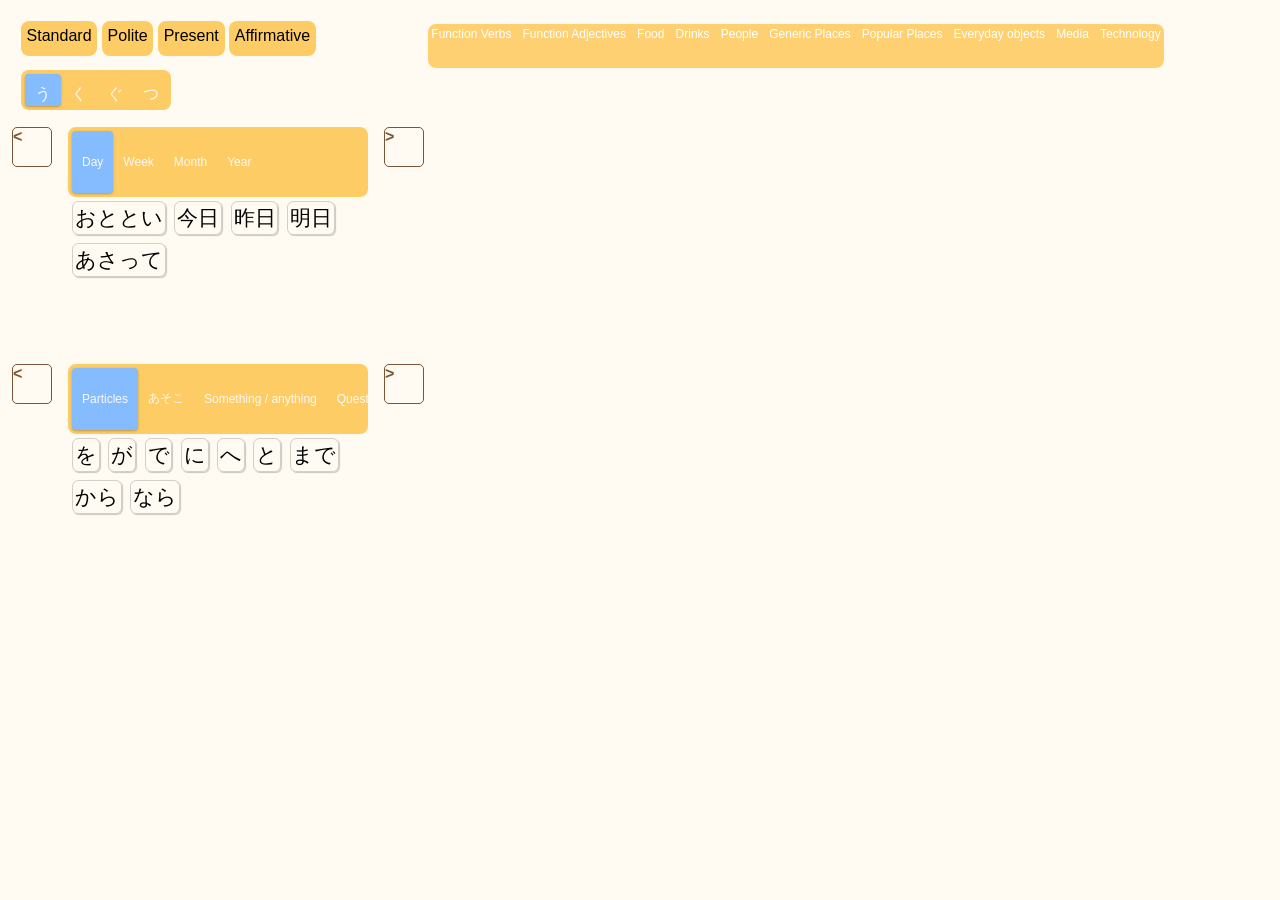
<file: index.html>
<!DOCTYPE html>
<html lang="en">
<head>
    <meta charset="UTF-8">
    <meta name="viewport" content="width=device-width, initial-scale=1.0">
    <title>Japanese Vocab Notes</title>
  <link rel="stylesheet" href="./style.css">
  <script src="./index.js" type="module" defer></script>

</head>
<body>
<div class="other">

    <div class="cycler-component" id="verb-conjugator">
        <div class="conjugator-container">
            <div class="cycler-wrappers">
                <div id="voice-modality" class="cycler">
                    <div class="cycle active" data-value="standard">Standard</div>
                    <div class="cycle" data-value="potential">Potential</div>
                </div>

                <div id="form" class="cycler">
                    <div class="cycle active" data-value="polite">Polite</div>
                    <div class="cycle" data-value="short">Short</div>
                    <div class="cycle" data-value="te-form">Te-Form</div>
                </div>

                <div id="tense" class="cycler">
                    <div class="cycle active" data-value="present">Present</div>
                    <div class="cycle" data-value="past">Past</div>
                </div>

                <div id="polarity" class="cycler">
                    <div class="cycle active" data-value="affirmative">Affirmative</div>
                    <div class="cycle" data-value="negative">Negative</div>
                </div>
            </div>

            <div class="conjugator-inner-wrapper">
                <div id="kana-control">
                    <div class="segmented-control-kana">
                        <button type="button" class="segment active" data-value="u">う</button>
                        <button type="button" class="segment" data-value="ku">く</button>
                        <button type="button" class="segment" data-value="gu">ぐ</button>
                        <button type="button" class="segment" data-value="tsu">つ</button>
                        <button type="button" class="segment" data-value="mu">む</button>
                        <button type="button" class="segment" data-value="nu">ぬ</button>
                        <button type="button" class="segment" data-value="bu">ぶ</button>
                    </div>
                </div>

                <div class="destination">
                    <div class="kana-dest"></div>
                    <div class="ending-dest"></div>
                </div>
            </div>
        </div>

    </div>


    <div id="time-section" class="selector mixed-container">

        <div class="btn-prev"> < </div>

        <div class="options-container">

            <div class="selectee active" id="temporalDeixis">
                <div class="segmented-control-tile">
                    <button type="button" class="segment active" data-value="dayTemporalDeixis">Day</button>
                    <button type="button" class="segment" data-value="weekTemporalDeixis">Week</button>
                    <button type="button" class="segment" data-value="monthTemporalDeixis">Month</button>
                    <button type="button" class="segment" data-value="yearTemporalDeixis">Year</button>
                </div>
                <div class="destination mixed-dest-container"></div>
            </div>

            <div id="time-counters" class="selectee">
                <div class="segmented-control-section">
                    <button type="button" class="segment active" data-value="1">Months</button>
                    <button type="button" class="segment" data-value="2">Weekdays</button>
                    <button type="button" class="segment" data-value="3">Month days</button>
                    <button type="button" class="segment" data-value="4">Hours</button>
                    <button type="button" class="segment" data-value="5">Minutes</button>
                </div>

                <div class="destination-option mixed-dest-container" id="months" data-value="1">
                    <div class="number-selector"
                         data-min="1"
                         data-max="12"
                         data-value="months">
                        <button class="btn-minus">-</button>
                        <label>
                            <input class="number-input" type="number" value="1">
                        </label>
                        <button class="btn-plus">+</button>
                        <div class="destination"></div>

                    </div>
                </div>

                <div class="destination-option active mixed-dest-container" id="daysOfTheWeek" data-value="2">
                    <div class="number-selector"
                         data-min="1"
                         data-max="7"
                         data-value="daysOfTheWeek">
                        <button class="btn-minus">-</button>
                        <label>
                            <input class="number-input" type="number" value="1">
                        </label>
                        <button class="btn-plus">+</button>
                        <div class="destination"></div>
                    </div>
                </div>

                <div class="destination-option mixed-dest-container" id="daysOfTheMonth" data-value="3">
                    <div class="number-selector"
                         data-min="1"
                         data-max="31"
                         data-value="daysOfTheMonth">
                        <button class="btn-minus">-</button>
                        <label>
                            <input class="number-input" type="number" value="1">
                        </label>
                        <button class="btn-plus">+</button>
                        <div class="destination"></div>
                    </div>
                </div>

                <div class="destination-option mixed-dest-container " id="hours" data-value="4"> Coming soon

                </div>

                <div class="destination-option mixed-dest-container " id="minutes" data-value="5"> Coming soon

                </div>

            </div></div>



        <div class="btn-next"> > </div>

    </div>

    <div id="grammar-section" class="selector mixed-container">
        <div class="btn-prev"> < </div>
        <div class="options-container">

            <div class="selectee active" id="generalGrammar">

                <div id="grammar-segmented-control" class="segmented-control-tile">
                    <button type="button" class="segment active" data-value="particles">Particles</button>
                    <button type="button" class="segment" data-value="aSoKoSeries">あそこ</button>
                    <button type="button" class="segment" data-value="somethingAnything">Something / anything</button>
                    <button type="button" class="segment" data-value="questionWords">Questions</button>
                    <button type="button" class="segment" data-value="locationWords">Location words</button>
                </div>
                <div class="destination mixed-dest-container"></div>
            </div>
            <div class="selectee" id="clauseGrammar">
                <div class="segmented-control-tile">
                    <button type="button" class="segment active" data-value="sentenceEndingDesire">Desire/Intention</button>
                    <button type="button" class="segment" data-value="sentenceEndingProbability">Probability</button>
                    <button type="button" class="segment" data-value="sentenceEndingState">Completion</button>
                    <button type="button" class="segment" data-value="sentenceEndingPermission">Permission</button>
                </div>
                <div class="destination mixed-dest-container"></div>
            </div>

        </div>
        <div class="btn-next"> > </div>
    </div>


</div>

<div class="main">
    <div id="quick-access" class="">
        <div class="tab-section">
        <ul class="tabs flex-row quick-access">
            <li class="tab" data-group="verbs" data-value="functionVerbs">Function Verbs</li>
            <li class="tab" data-group="adjectives" data-value="functionAdjectives">Function Adjectives</li>
            <li class="tab" data-group="nouns" data-value="food">Food</li>
            <li class="tab" data-group="nouns" data-value="drinks">Drinks</li>
            <li class="tab" data-group="nouns" data-value="people">People</li>
            <li class="tab" data-group="nouns" data-value="commonPlaces">Generic Places</li>
            <li class="tab" data-group="nouns" data-value="popularPlaces">Popular Places</li>
            <li class="tab" data-group="nouns" data-value="commonObjects">Everyday objects</li>
            <li class="tab" data-group="nouns" data-value="media">Media</li>
            <li class="tab" data-group="nouns" data-value="technology">Technology</li>
        </ul>


            <div class="container">
                <div class="destination" data-group="verbs"></div>
                <div class="destination" data-group="nouns"></div>
                <div class="destination" data-group="adjectives"></div>
        </div>
        </div>
    </div>
</div>


<dialog id="tile-modal">
    <div class="modal-content">
    <div class="modal-title">JPN</div>
            <div class="modal-reading">reading</div>
            <div class="modal-meaning">meaning</div>
        <div class="modal-note">NOTE</div>
        <div class="modal-info">INFO</div>

    </div>

</dialog>




</body>
</html>
</file>
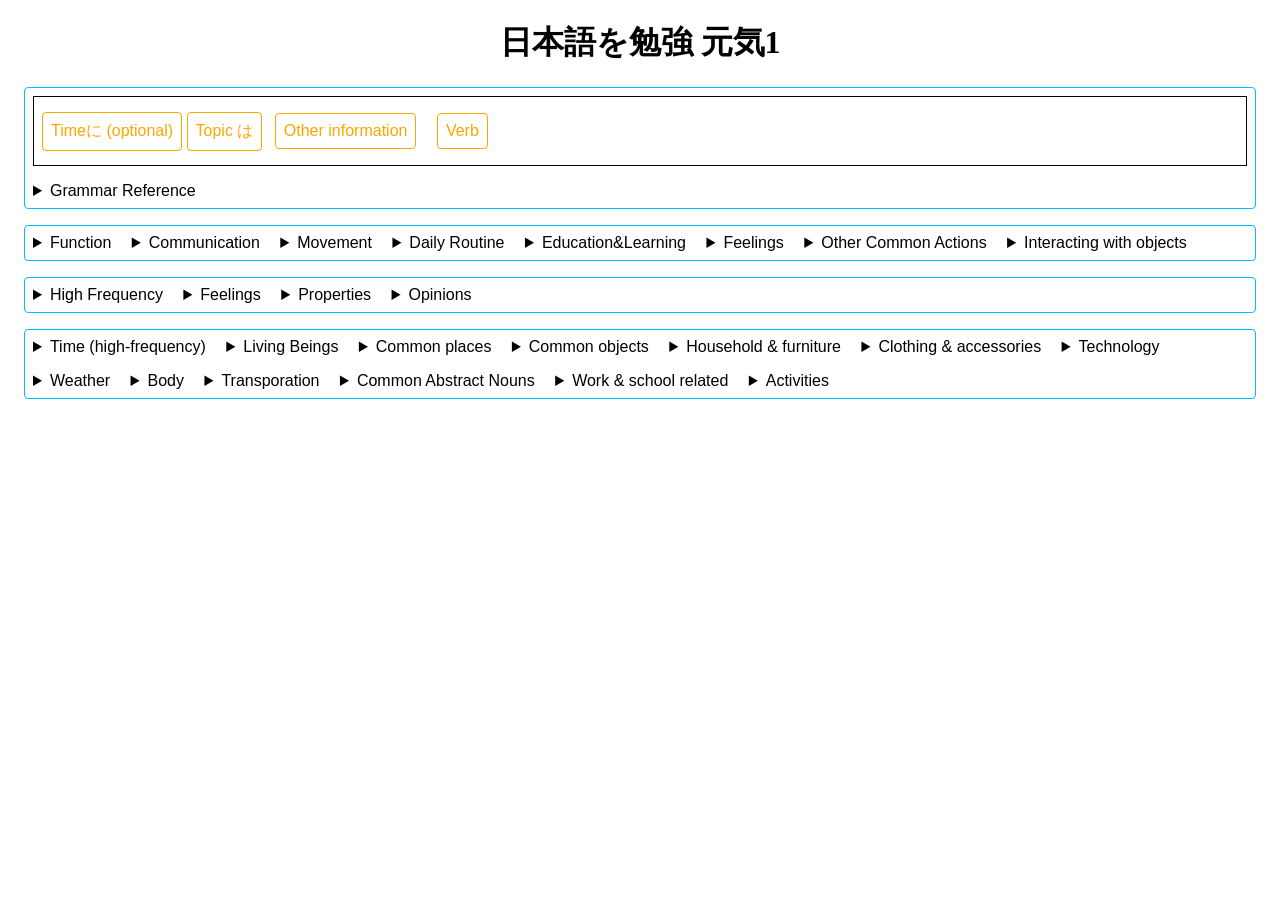
<file: .idea/index.html>
<!DOCTYPE html>
<html>
<head>
    <title>Genki 1 Vocab Notes</title>
    <meta charset="utf-8"> <!-- makes jp show properly -->
    <link rel="stylesheet" href="style.css">

    <link rel="preconnect" href="https://fonts.googleapis.com">
    <link rel="preconnect" href="https://fonts.gstatic.com" crossorigin>
    <link href="https://fonts.googleapis.com/css2?family=Kiwi+Maru&family=M+PLUS+1:wght@100..900&display=swap" rel="stylesheet">
</head>
<body>
<!-- Start your code here
Adding open to details like <details open> will make it open when page refreshes/open
<details><summary class="word"></summary><span class="word-info"> <span class="tooltip"></span></span></details>
-->

<h1 class="title"> 日本語を勉強 元気1</h1>
<div class="box">
<div class="sentence-cheat">
    <span class="word">Timeに (optional)</span>
    <div class="word">Topic は</div>
    <details><summary class="word">Other information</summary><span class="word-info">Can appear in any order</span>
        <details><summary class="">を</summary><span class="word-info">Object<span class="tooltip"></span></span></details>
        <details><summary class="">が</summary><span class="word-info">Subject<span class="tooltip"></span></span></details>
        <details><span class="word-info">Means<span class="tooltip"></span></span><summary class="">(1) で</summary></details>
        <details><summary class="">(2) で</summary><span class="word-info">Direction<span class="tooltip"></span></span></details>
        <details><summary class="">(1) に</summary><span class="word-info">Location of existence<span class="tooltip"></span></span></details>
        <details><summary class="">へ</summary><span class="word-info">Direction<span class="tooltip"></span></span></details>
        <details><summary class="">と</summary><span class="word-info">Co-participant<span class="tooltip"></span></span></details>
        <details><summary class="">まで</summary><span class="word-info">End-point<span class="tooltip"></span></span></details>
        <details><summary class="">から</summary><span class="word-info">Origin<span class="tooltip"></span></span></details>
        <details><summary class="">に</summary><span class="word-info">Time<span class="tooltip"></span></span></details>
        <details><summary class="">Adverb</summary><span class="word-info">n/a<span class="tooltip"></span></span></details>
    </details>

    <details><summary class="word">Verb</summary><span class="word-info">Can appear in any order</span></details>
</div>
    <details>
        <summary>Grammar Reference</summary>
        <div class="dropdown-container">
            <details><summary>Sentence Endings</summary>
                <details><summary>んです</summary> <span class="word-info">Explanation</span></details>
                <details><summary>でしょう（か）</summary> <span class="word-info">Probably / guessing</span></details>
                <details><summary>ましょう（か）</summary> <span class="word-info">Let's... / Let me do...</span></details>
                <details><summary><span class="te-form">て</span>もいいです（か）</summary> <span class="word-info">You may do / May I?</span></details>
                <details><summary><span class="te-form">で</span>ください</summary> <span class="word-info">Please</span></details>
                <details><summary><span class="negation">ない</span>でください</summary> <span class="word-info">Please don't</span></details>
                <details><summary>つもりです</summary> <span class="word-info">Intend to do</span></details>
                <details><summary>つもりでした</summary> <span class="word-info">Intend not to do</span></details>
                <details><summary>ことがある</summary> <span class="word-info">Did / Happened earlier</span></details>
                <details><summary>すぎる</summary> <span class="word-info">Too much / excess</span></details>
                <details><summary>たい</summary> <span class="word-info">Want</span></details>
                <details><summary><span class="negation">だ</span>ばうがいいです</summary> <span class="word-info">It is better to do...</span></details>
                <details><summary><span class="negation">な</span>いはういです</summary> <span class="word-info">It is better not to do...</span></details>
                <details><summary><span class="negation">な</span>けれはいけません</summary> <span class="word-info">You must</span></details>
                <details><summary><span class="negation">な</span>きゃけません</summary> <span class="word-info">You must (polite)</span></details>
                <details><summary><span class="te-form">ている</span></summary> <span class="word-info">(verb) in progress or result (verb) of change </span></details>
                <details><summary><span class="te-form">て</span>だった</summary> <span class="word-info">Have not... yet</span></details>
            </details>
        </div>


　
    <details>
        <summary>Connectors</summary>
        <div class="dropdown-container">
            <details><summary>〜が、</summary> <span class="word-info">But</span></details>
            <details><summary>〜から、</summary> <span class="word-info">Because</span></details>
            <details><summary>〜ので、</summary> <span class="word-info">Because (polite)</span></details>
            <details><summary>たから</summary> <span class="word-info">So; Therefore</span></details>
            <details><summary>でも</summary> <span class="word-info">Or</span></details>
            <details><summary>そして</summary> <span class="word-info">And then</span></details>
            <details><summary>それに</summary> <span class="word-info">Moreover; Also</span></details>
        </div>
    </details>

    <details>
        <summary>Something / Not anything </summary>
        <details><summary>何か</summary> <span class="word-info">なにか　Somethingo</span></details>
        <details><summary>何も</summary> <span class="word-info">Not anything</span></details>
        <details><summary>だれか</summary> <span class="word-info">Someone</span></details>
        <details><summary>だれも</summary> <span class="word-info">Not anyone</span></details>
        <details><summary>どこが</summary> <span class="word-info">Something</span></details>
        <details><summary>どこも</summary> <span class="word-info">Not anywhere</span></details>
        <details><summary>どこかに</summary> <span class="word-info">To somwehere</span></details>
        <details><summary>どこかへ</summary> <span class="word-info">To somewhere</span></details>
        <details><summary>どこへも</summary> <span class="word-info">To nowhere</span></details>
    </details>

    </details>
    </div>

    <div class="box verbs">
            <details>
            <summary class="dropbtn verb">Function</summary>
                <div class="dropdown-container">
                    <details><summary class="word">来る </summary><span class="word-info">くる <span class="tooltip">To come</span></span></details>
                    <details><summary class="word">する</summary><span class="word-info">n/a <span class="tooltip">To do</span></span></details>
                    <details><summary class="word">やる</summary><span class="word-info">n/a <span class="tooltip">To do (rougher)</span></span></details>
                    <details> <summary class="word">使う</summary> <span class="tooltip">つかうTo use</span></details>
                    <details><summary class="word">いる </summary><span class="word-info"> N/A <span class="tooltip">To need</span></span></details>
                    <details><summary class="word">*連れて 来る</summary><span class="word-info">つれてくる <span class="tooltip">To bring a person</span></span></details>
                    <details><summary class="word">*持って 来る</summary><span class="word-info">もってくる <span class="tooltip">To bring a thing</span></span></details>
                    <details><summary class="word">作る </summary><span class="word-info">つくる<span class="tooltip"></span></span></details>
                    <details><summary class="word">見る </summary><span class="word-info">みる <span class="tooltip">To see</span></span></details>
                    <details><summary class="word">持っていく</summary><span class="word-info">もっていく<span class="tooltip">To take (a thing)</span></span></details>
                    <details><summary class="word">もちう</summary><span class="word-info"> <span class="tooltip">To get from somebody</span></span></details>
                    <details><summary class="word">かかる</summary><span class="word-info">n/a <span class="tooltip">To take (amount of time/money0</span></span></details>
                </div>
                </details>
            <details>
                <summary class="verb">Communication</summary>
                <div class="dropdown-content">
                    <details><summary class="word">聞く</summary><span class="word-info">きく<span class="tooltip">To hear; listen; ask</span></span></details>
                    <details><summary class="word">話す</summary><span class="word-info">はなす <span class="tooltip">To speak</span></span></details>
                    <details><summary class="word">言う</summary><span class="word-info">いう <span class="tooltip">To say</span></span></details>
                    <details><summary class="word">わかる</summary><span class="word-info">n/a <span class="tooltip">To understand</span></span></details>
                    <details><summary class="word">知る</summary><span class="word-info">しる <span class="tooltip">To know</span></span></details>
                    <details><summary class="word">しょうかいする</summary><span class="word-info">n/a <span class="tooltip">To introduce</span></span></details>
                    <details><summary class="word">うそをうく</summary><span class="word-info">n/a <span class="tooltip">To tell a lie</span></span></details>
                    <details><summary class="word">電話する</summary><span class="word-info">でんわする <span class="tooltip">To call</span></span></details>
                </div>
            </details>

            <details>
                <summary class="verb">Movement</summary>
                <div class="dropdown-content">
                    <details><summary class="word">行く</summary><span class="word-info">いく<span class="tooltip"></span>To go</span></details>
                    <details><summary class="word">帰る</summary><span class="word-info">かえる<span class="tooltip">To go out</span></span></details>
                    <details><summary class="word">出かける</summary><span class="word-info">でかける<span class="tooltip"></span></span></details>
                    <details><summary class="word">あるく</summary><span class="word-info"> <span class="tooltip"></span>To walk</span></details>
                    <details><summary class="word">はしる</summary><span class="word-info"> <span class="tooltip"></span>To run</span></details>
                    <details><summary class="word">はいる</summary><span class="word-info">はいる<span class="tooltip">To enter</span></span></details>
                    <details><summary class="word">出る</summary><span class="word-info">でる<span class="tooltip">To exit</span></span></details>
                    <details><summary class="word">のる</summary><span class="word-info"> <span class="tooltip"></span>To ride; board</span></details>
                    <details><summary class="word">すわる</summary><span class="word-info"> <span class="tooltip"></span>To sit down</span></details>
                    <details><summary class="word">立つ</summary><span class="word-info">たつ<span class="tooltip">To stand up</span></span></details>
                    <details><summary class="word">起きる</summary><span class="word-info">おきる<span class="tooltip">To get up</span></span></details>
                    <details><summary class="word">おりる</summary><span class="word-info"> <span class="tooltip"></span>To get off</span></details>
                    </div>
            </details>

            <details>
                <summary class="verb">Daily Routine</summary>
                <div class="dropdown-content">
                    <details><summary class="word">住む</summary><span class="word-info">すむ<span class="tooltip">To live</span></span></details>
                    <details><summary class="word">働く</summary><span class="word-info">はたらく<span class="tooltip">To work</span></span></details>

                    <details><summary class="word">そうじする</summary><span class="word-info"> <span class="tooltip"></span>To clean</span></details>
                    <details><summary class="word">シャワーおあびる</summary><span class="word-info"> <span class="tooltip"></span>To take a shower</span></details>
                    <details><summary class="word">おふろいはいる</summary><span class="word-info"> <span class="tooltip"></span>To take a bath</span></details>
                    <details><summary class="word">あらう</summary><span class="word-info"> <span class="tooltip"></span>To wash</span></details>
                    <details><summary class="word">せんたくする</summary><span class="word-info"> <span class="tooltip"></span>To do laundry</span></details>

                    <details><summary class="word">おそくなる</summary><span class="word-info"> <span class="tooltip"></span>To be late</span></details>
                    <details><summary class="word">ねる</summary><span class="word-info"> <span class="tooltip"></span>To sleep</span></details>

                    <details><summary class="word">かぶる</summary><span class="word-info"> <span class="tooltip">To put on (hat/headpiece)</span></span></details>
                    <details><summary class="word">はく</summary><span class="word-info"> <span class="tooltip"></span>To put on (items below waist)</span></details>
                    <details><summary class="word">めがねをかける</summary><span class="word-info"> <span class="tooltip"></span>To put on (glasses)</span></details>
                    <details><summary class="word">きる</summary><span class="word-info"> <span class="tooltip"></span>To put on (clothes above your waist)</span></details>

                    <details><summary class="word">食べる</summary><span class="word-info">たべる <span class="tooltip"></span></span></details>
                    <details><summary class="word">飲む</summary><span class="word-info">のむ <span class="tooltip"></span></span></details>
                    <details><summary class="word">くすりをのむ</summary><span class="word-info"> <span class="tooltip"></span>To take medicine</span></details>
                    <details><summary class="word">おなかがすく</summary><span class="word-info"> <span class="tooltip"></span>To become hungry</span></details>
                    <details><summary class="word">のどがかわく</summary><span class="word-info"> <span class="tooltip">To become thirsty</span></span></details>
                    <details><summary class="word">りょうりする</summary><span class="word-info"> <span class="tooltip">To cook</span></span></details>
                </div>
            </details>

            <details>
                <summary class="verb">Education&Learning</summary>
                <div class="dropdown-content">
                    <details><summary class="word">ならう</summary><span class="word-info">n/a <span class="tooltip">To learn</span></span></details>
                    <details><summary class="word">勉強する</summary><span class="word-info">べんきょうする <span class="tooltip">To study</span></span></details>
                    <details><summary class="word">れんしゅうする</summary><span class="word-info"> <span class="tooltip">To practice</span></span></details>
                    <details><summary class="word">おしえる</summary><span class="word-info"> <span class="tooltip">To teach; instruct</span></span></details>
                    <details><summary class="word">とる</summary><span class="word-info"> <span class="tooltip">To take (a class); to get (a grade)</span></span></details>
                    <details><summary class="word">サボる</summary><span class="word-info"> <span class="tooltip">To cut (classes)</span></span></details>
                </div>
            </details>


            <details>
                <summary class="verb">Feelings</summary>
                <div class="dropdown-content">
                    <details><summary class="word">きんちょうする</summary><span class="word-info"> n/a<span class="tooltip">To get nervous</span></span></details>
                    <details><summary class="word">しんぱいする</summary><span class="word-info">n/a <span class="tooltip">To worry</span></span></details>
                    <details><summary class="word">きょうみがある</summary><span class="word-info">n/a <span class="tooltip">To be interested in</span></span></details>
                </div>
            </details>

            <details>
                <summary class="verb">Other Common Actions</summary>
                <div class="dropdown-content">
                    <details><summary class="word">読む</summary><span class="word-info">よむ<span class="tooltip">To read</span></span></details>
                    <details><summary class="word">買う</summary><span class="word-info">かう<span class="tooltip">To buy</span></span></details>
                    <details><summary class="word">書く</summary><span class="word-info">かく<span class="tooltip">To write</span></span></details>
                    <details><summary class="word">歌う</summary><span class="word-info">うたう<span class="tooltip">To sing</span></span></details>
                    <details><summary class="word">とる</summary><span class="word-info">とる<span class="tooltip">To take (a picture)</span></span></details>
                    <details><summary class="word">合う</summary><span class="word-info">あう<span class="tooltip">To meet; see (a person) </span></span></details>
                    <details><summary class="word">休む</summary><span class="word-info">やすむ<span class="tooltip">To rest; take a break; be absent</span></span></details>
                    <details><summary class="word">まつ</summary><span class="word-info">まつ<span class="tooltip">To wait</span></span></details>
                    <details><summary class="word">てつだう</summary><span class="word-info">n/a<span class="tooltip">To help</span></span></details>
                    <details><summary class="word">やめる</summary><span class="word-info">n/a<span class="tooltip">To quit</span></span></details>
                    <details><summary class="word">いそぐ</summary><span class="word-info">n/a<span class="tooltip">To hurry</span></span></details>
                    <details><summary class="word">わすれる</summary><span class="word-info">n/a<span class="tooltip">To forget; to leave behind</span></span></details>
                    <details><summary class="word">ふとる</summary><span class="word-info"> <span class="tooltip">To gain weight</span></span></details>
                    <details><summary class="word">やせる</summary><span class="word-info"> <span class="tooltip">To lose weight</span></span></details>

</div>
                </details>


<details>
    <summary class="verb">Interacting with objects</summary>
    <div class="dropdown-content">
                    <details><summary class="word">かりる</summary><span class="word-info">n/a<span class="tooltip">To borrow</span></span></details>
                    <details><summary class="word">持つ</summary><span class="word-info">もつ<span class="tooltip">To carry; hold</span></span></details>
                    <details><summary class="word">かえす</summary><span class="word-info">n/a<span class="tooltip">To borrow</span></span></details>
                    <details><summary class="word">あける</summary><span class="word-info">n/a<span class="tooltip">To open (something)</span></span></details>
                    <details><summary class="word">しめる</summary><span class="word-info">n/a<span class="tooltip">To close (something)</span></span></details>
                    <details><summary class="word">つける</summary><span class="word-info">n/a<span class="tooltip">To turn on</span></span></details>
                    <details><summary class="word">けす</summary><span class="word-info">n/a<span class="tooltip">To turn off</span></span></details>
                    <details><summary class="word">すてる</summary><span class="word-info">n/a<span class="tooltip">To throw away</span></span></details>
                </div>
            </details>
        </div>


    <div class="box adjectives">
            <details>
                <summary class="verb">High Frequency</summary>
                <div class="dropdown-content">
                    <details><summary class="word">いい</summary><span class="word-info"> <span class="tooltip">Good</span></span></details>
                    <details><summary class="word">わるい</summary><span class="word-info"> <span class="tooltip">Bad</span></span></details>
                    <details><summary class="word">かんたんな</summary><span class="word-info"> <span class="tooltip">Easy; simple</span></span></details>
                    <details><summary class="word">むずかしい</summary><span class="word-info"> <span class="tooltip">Difficult</span></span></details>
                    <details><summary class="word">はやい</summary><span class="word-info"> <span class="tooltip">Fast</span></span></details>
                    <details><summary class="word">おそい</summary><span class="word-info"> <span class="tooltip">Slow; late</span></span></details>
                    <details><summary class="word">あまい</summary><span class="word-info"> <span class="tooltip">Sweet</span></span></details>
                    <details><summary class="word">すてきな</summary><span class="word-info"> <span class="tooltip">Nice</span></span></details>
                    <details><summary class="word">たのしい</summary><span class="word-info"> <span class="tooltip">Fun</span></span></details>
                    <details><summary class="word">いたい</summary><span class="word-info"> <span class="tooltip"></span>Hurt; painful</span></details>
                </div>
            </details>

            <details>
                <summary class="verb">Feelings</summary>
                <div class="dropdown-content">
                    <details><summary class="word">おもしろい</summary><span class="word-info">n/a<span class="tooltip">Interesting; funny</span></span></details>
                    <details><summary class="word">つまらない</summary><span class="word-info">n/a<span class="tooltip">Boring</span></span></details>
                    <details><summary class="word">ねむい</summary><span class="word-info">n/a<span class="tooltip">Sleepy</span></span></details>
                    <details><summary class="word">こわい</summary><span class="word-info">n/a<span class="tooltip">Frightening</span></span></details>
                    <details><summary class="word">べんりな</summary><span class="word-info">n/a<span class="tooltip">Convenient</span></span></details>
                    <details><summary class="word">好きな</summary><span class="word-info">すきあ<span class="tooltip">To like</span></span></details>
                    <details><summary class="word">きらいな</summary><span class="word-info">n/a<span class="tooltip">To dislike</span></span></details>
                    <details><summary class="word">大好き</summary><span class="word-info">だいすき<span class="tooltip">To love</span></span></details>
                    <details><summary class="word">大きらい</summary><span class="word-info">だいきらい<span class="tooltip">To hate</span></span></details>
                    <details><summary class="word">さびしい</summary><span class="word-info">n/a<span class="tooltip">Lonely</span></span></details>
                    <details><summary class="word">たいへんな</summary><span class="word-info">n/a<span class="tooltip">Tough (situation)</span></span></details>
                </div>
            </details>

            <details>
                <summary class="verb">Properties</summary>
                <div class="dropdown-content">
                    <details><summary class="word">あつい</summary><span class="word-info">n/a<span class="tooltip">Hot (weather; thing)</span></span></details>
                    <details><summary class="word">さむい</summary><span class="word-info">n/a<span class="tooltip">Cold (weather)</span></span></details>
                    <details><summary class="word">すずしい</summary><span class="word-info">n/a<span class="tooltip">Cool (weather)</span></span></details>
                    <details><summary class="word">あたたかしい</summary><span class="word-info">n/a<span class="tooltip">Warm</span></span></details>
                    <details><summary class="word">*つめたい</summary><span class="word-info">n/a<span class="tooltip">Cold (things; personality)</span></span></details>
                    <details><summary class="word">あたらし</summary><span class="word-info">n/a<span class="tooltip">New</span></span></details>
                    <details><summary class="word">ふるい</summary><span class="word-info">n/a<span class="tooltip">Old (thing)</span></span></details>
                    <details><summary class="word">おおきい</summary><span class="word-info">n/a<span class="tooltip">Large</span></span></details>
                    <details><summary class="word">ちいさい</summary><span class="word-info">n/a<span class="tooltip">Small</span></span></details>
                    <details><summary class="word">せまい</summary><span class="word-info">n/a<span class="tooltip">Narrow; not spacious</span></span></details>
                    <details><summary class="word">ひろい</summary><span class="word-info">n/a<span class="tooltip">Wide; spacious</span></span></details>
                    <details><summary class="word">やすい</summary><span class="word-info">n/a<span class="tooltip">Inexpensive; cheap (thing)</span></span></details>
                    <details><summary class="word">高い</summary><span class="word-info">たかい<span class="tooltip">Expensive; high</span></span></details>
                    <details><summary class="word">いそがしい</summary><span class="word-info">n/a<span class="tooltip">Busy (people/day)</span></span></details>
                    <details><summary class="word">ひま</summary><span class="word-info">n/a<span class="tooltip">Not busy; free (time)</span></span></details>
                </div>
            </details>
        <details>
                        <summary class="verb">Opinions</summary>
                        <div class="dropdown-content">
                            <details><summary class="word">はやい</summary><span class="word-info">n/a<span class="tooltip">Early</span></span></details>
                            <details><summary class="word">しずがな</summary><span class="word-info">n/a<span class="tooltip">Quiet</span></span></details>
                            <details><summary class="word">にぎやかあ></summary><span class="word-info">n/a<span class="tooltip">Lively</span></span></details>
                            <details><summary class="word">元気</summary><span class="word-info">げんき<span class="tooltip">Healthy; energeticl fine (mood/health)</span></span></details>
                            <details><summary class="word">きれいな</summary><span class="word-info">n/a<span class="tooltip">Beatiful; clean</span></span></details>
                            <details><summary class="word">かわいい</summary><span class="word-info">n/a<span class="tooltip">Cute</span></span></details>
                            <details><summary class="word">しんせつな</summary><span class="word-info">n/a<span class="tooltip">Kind</span></span></details>
                            <details><summary class="word">いじわるな</summary><span class="word-info">n/a<span class="tooltip">Mean-spirited</span></span></details>
                            <details><summary class="word">わかい</summary><span class="word-info">n/a<span class="tooltip">Young</span></span></details>
                            <details><summary class="word">あたまがいい</summary><span class="word-info">n/a<span class="tooltip"> Bright; smart; clever</span></span></details>
                </div>
            </details>
    </div>

<div class="box nouns">
    <details>
        <summary>Time (high-frequency)</summary>

    </details>

    <details>
        <summary>Living Beings</summary>
        <details><summary class="word">男の人</summary><span class="word-info">おとこのひと<span class="tooltip">Man</span></span></details>
        <details><summary class="word">女の人</summary><span class="word-info">おんなのひと<span class="tooltip">Woman</span></span></details>
        <details><summary class="word">いぬ</summary><span class="word-info">n/a<span class="tooltip">Dog</span></span></details>
        <details><summary class="word">ねこ</summary><span class="word-info">n/a<span class="tooltip">Cat</span></span></details>
        <details><summary class="word">人</summary><span class="word-info">ひと<span class="tooltip">Person</span></span></details>
        <details><summary class="word">子供</summary><span class="word-info">子供<span class="tooltip">Child</span></span></details>
        <details><summary class="word"></summary><span class="word-info"> <span class="tooltip"></span></span></details>
    </details>

    <details>
        <summary>Common places</summary>
        <details><summary class="word">ぎんこう</summary><span class="word-info">n/a<span class="tooltip">Bank</span></span></details>
        <details><summary class="word">コンビニ</summary><span class="word-info">n/a<span class="tooltip">Convenience store</span></span></details>
        <details><summary class="word">としょかん</summary><span class="word-info">n/a<span class="tooltip">Library</span></span></details>
        <details><summary class="word">ゆうびんきょうく</summary><span class="word-info">n/a<span class="tooltip">Post office</span></span></details>
        <details><summary class="word">こうえん</summary><span class="word-info">n/a<span class="tooltip">Park</span></span></details>
        <details><summary class="word">スーパー</summary><span class="word-info">n/a<span class="tooltip">Supermarket</span></span></details>
        <details><summary class="word">ブスてい</summary><span class="word-info">n/a<span class="tooltip">Bus stop</span></span></details>
        <details><summary class="word">病院</summary><span class="word-info">びょういん<span class="tooltip">Hospital</span></span></details>
        <details><summary class="word">ホテル</summary><span class="word-info">n/a<span class="tooltip">Hotel</span></span></details>
        <details><summary class="word">本や</summary><span class="word-info">ほんゃ<span class="tooltip">Bookstore</span></span></details>
        <details><summary class="word">待ち</summary><span class="word-info">まち<span class="tooltip">Town; city</span></span></details>
        <details><summary class="word">道</summary><span class="word-info">みち<span class="tooltip">Way; road</span></span></details>
        <details><summary class="word">レストラン</summary><span class="word-info">n/a<span class="tooltip">Resturant</span></span></details>
        <details><summary class="word">しょくどう</summary><span class="word-info">n/a<span class="tooltip">Cafeteria</span></span></details>
        <details><summary class="word">でポート</summary><span class="word-info">n/a<span class="tooltip">Department store</span></span></details>
        <details><summary class="word">近所</summary><span class="word-info">きんじょ<span class="tooltip">Neighborhood</span></span></details>
        <details><summary class="word">トイレ</summary><span class="word-info">n/a<span class="tooltip">Toilet; restroom</span></span></details>
    </details>
    <details>
        <summary>Common objects</summary>
    </details>

    <details>
        <summary>Household & furniture</summary>
        <details><summary class="word">へや</summary><span class="word-info">n/a<span class="tooltip">Room</span></span></details>
        <details><summary class="word">家</summary><span class="word-info"> いえ・うち<span class="tooltip">Home  - My house</span></span></details>
        <details><summary class="word">シャワー</summary><span class="word-info">n/a<span class="tooltip">Shower</span></span></details>
        <details><summary class="word">まど</summary><span class="word-info">n/a<span class="tooltip">Window</span></span></details>
        <details><summary class="word">いす</summary><span class="word-info">n/a <span class="tooltip">Chair</span></span></details>
        <details><summary class="word">つくえ</summary><span class="word-info">n/a<span class="tooltip">Desk</span></span></details>
        <details><summary class="word"></summary><span class="word-info">n/a<span class="tooltip"></span></span></details>

    </details>

    <details>
        <summary>Clothing & accessories</summary>
        <details><summary class="word">ふく</summary><span class="word-info">n/a<span class="tooltip">Clothes</span></span></details>
        <details><summary class="word">Tシャツ</summary><span class="word-info">n/a<span class="tooltip">T-shirt</span></span></details>
        <details><summary class="word">ジーンス</summary><span class="word-info">n/a<span class="tooltip">Jeans</span></span></details>
        <details><summary class="word">さいふ</summary><span class="word-info">n/a<span class="tooltip">Wallet</span></span></details>
        <details><summary class="word">くつ</summary><span class="word-info">n/a<span class="tooltip">Shoes</span></span></details>
        <details><summary class="word">かばん</summary><span class="word-info">n/a<span class="tooltip">Bag</span></span></details>
        <details><summary class="word">かさ</summary><span class="word-info">n/a<span class="tooltip">Umbrella</span></span></details>
        <details><summary class="word">ぼうし</summary><span class="word-info">n/a<span class="tooltip">Hat</span></span></details>
        <details><summary class="word"></summary><span class="word-info"> <span class="tooltip"></span></span></details>
    </details>

    <details>
        <summary>Technology</summary>
        <details><summary class="word">スマホ</summary><span class="word-info">n/a<span class="tooltip">Smartphone; mobile</span></span></details>
        <details><summary class="word">パンコン</summary><span class="word-info">n/a<span class="tooltip">Personal computer</span></span></details>
        <details><summary class="word">テレビ</summary><span class="word-info">n/a<span class="tooltip">TV</span></span></details>
        <details><summary class="word">とけい</summary><span class="word-info">n/a<span class="tooltip">Watch; clock</span></span></details>
        <details><summary class="word">アイコン</summary><span class="word-info">n/a<span class="tooltip">Air conditioner</span></span></details>
        <details><summary class="word">電気</summary><span class="word-info">でんき<span class="tooltip">Light; electricity</span></span></details>
        <details><summary class="word">メール</summary><span class="word-info">n/a<span class="tooltip">Email</span></span></details>
    </details>

    <details>
        <summary>Weather</summary>
        <details><summary class="word">天気</summary><span class="word-info">てんき<span class="tooltip">Weather</span></span></details>
        <details><summary class="word">はれ></summary><span class="word-info">n/a<span class="tooltip">Sunny weather</span></span></details>
        <details><summary class="word">雨</summary><span class="word-info">あめ<span class="tooltip">Rain</span></span></details>
        <details><summary class="word">くもり</summary><span class="word-info">n/a<span class="tooltip">Cloudy weather</span></span></details>
        <details><summary class="word">雪</summary><span class="word-info">ゆき<span class="tooltip">Snow</span></span></details>
        <details><summary class="word">天気よまう</summary><span class="word-info">てんきよまう<span class="tooltip">Weather forecast</span></span></details>
        <details><summary class="word">きおん</summary><span class="word-info">n/a<span class="tooltip">Temperature</span></span></details>
        <details><summary class="word">なつ</summary><span class="word-info">n/a<span class="tooltip">Summer</span></span></details>
        <details><summary class="word">冬</summary><span class="word-info">ふゆ<span class="tooltip">Winter</span></span></details>
        <details><summary class="word">きせつ</summary><span class="word-info">n/a<span class="tooltip">Season</span></span></details>
        <details><summary class="word">はる</summary><span class="word-info">n/a<span class="tooltip">Spring</span></span></details>
        <details><summary class="word">あき</summary><span class="word-info">n/a<span class="tooltip">Fall</span></span></details>
    </details>

    <details>
        <summary>Body</summary>
        <details><summary class="word">かみ</summary><span class="word-info">n/a<span class="tooltip">Hair</span></span></details>
        <details><summary class="word">くち</summary><span class="word-info">n/a<span class="tooltip">Mouth</span></span></details>
        <details><summary class="word">め</summary><span class="word-info">n/a<span class="tooltip">Eye</span></span></details>
        <details><summary class="word">めがね</summary><span class="word-info">n/a<span class="tooltip">Glasses</span></span></details>
        <details><summary class="word">おなか</summary><span class="word-info">n/a<span class="tooltip">Stomach</span></span></details>
        <details><summary class="word">あし</summary><span class="word-info">n/a<span class="tooltip">Leg; foot</span></span></details>
        <details><summary class="word">のど</summary><span class="word-info">n/a<span class="tooltip">Throat</span></span></details>
        <details><summary class="word">は</summary><span class="word-info">n/a<span class="tooltip">Tooth</span></span></details>
    </details>

    <details>
        <summary>Transporation</summary>
        <details>さかてつ<summary class="word"></summary><span class="word-info">n/a<span class="tooltip">Subway</span></span></details>
        <details>ふね<summary class="word"></summary><span class="word-info">n/a<span class="tooltip">Ship; boat</span></span></details>
        <details>ひこうき<summary class="word"></summary><span class="word-info">n/a<span class="tooltip">Airplane</span></span></details>
        <details>ブス<summary class="word"></summary><span class="word-info">n/a<span class="tooltip">Bus</span></span></details>
    </details>

    <details>
        <summary>Common Abstract Nouns</summary>
    </details>

    <details>
        <summary>Work & school related</summary>
    </details>

    <details>
        <summary>Activities</summary>
    </details>

</div>

    <!-- End your code here -->
</body>
</html>
</file>
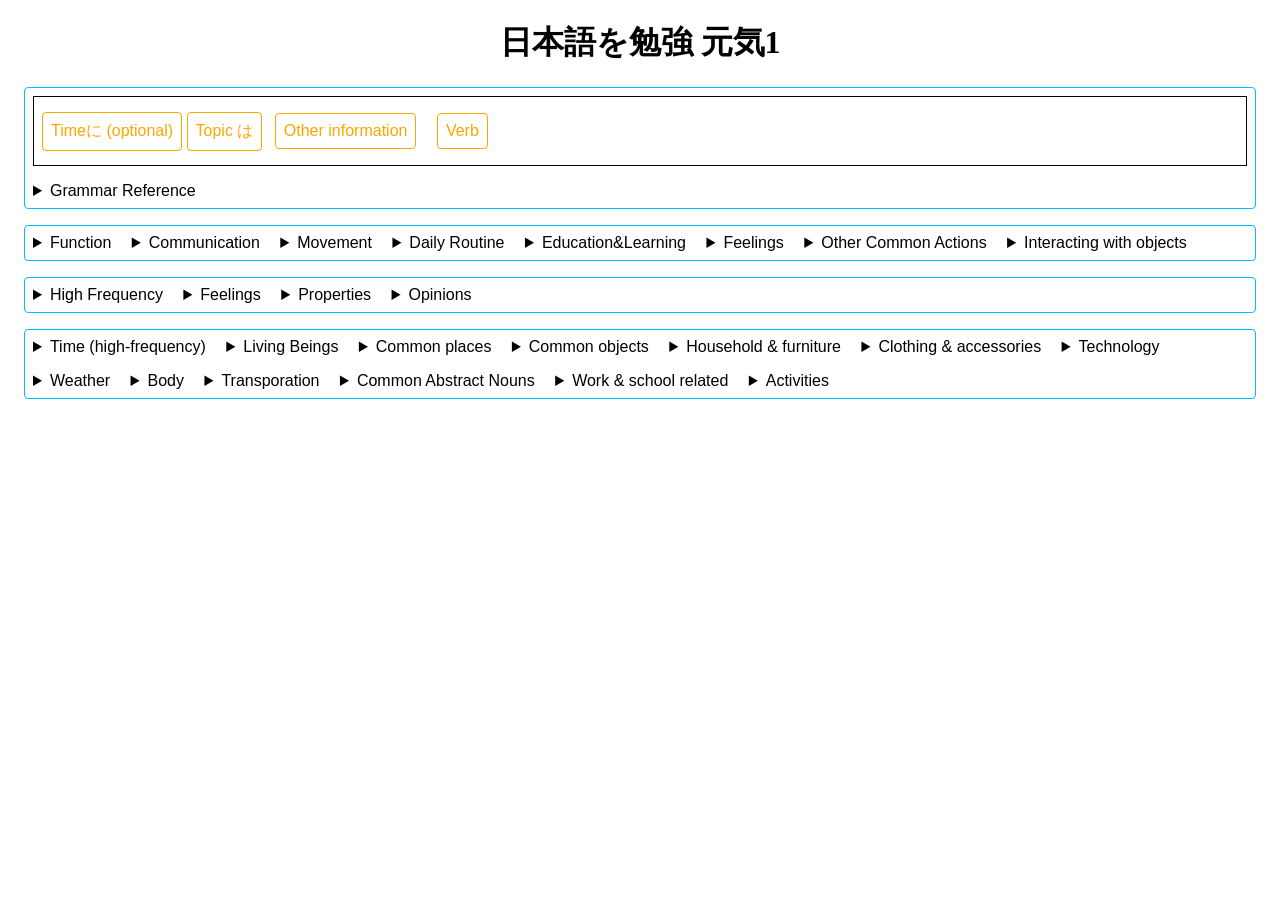
<file: .idea/genki1.html>
<!DOCTYPE html>
<html>
<head>
    <title>HTML, CSS and JavaScript demo</title>
    <meta charset="utf-8"> <!-- makes jp show properly -->
    <link rel="stylesheet" href="style.css">

    <link rel="preconnect" href="https://fonts.googleapis.com">
    <link rel="preconnect" href="https://fonts.gstatic.com" crossorigin>
    <link href="https://fonts.googleapis.com/css2?family=Kiwi+Maru&family=M+PLUS+1:wght@100..900&display=swap" rel="stylesheet">
</head>
<body>
<!-- Start your code here
Adding open to details like <details open> will make it open when page refreshes/open
<details><summary class="word"></summary><span class="word-info"> <span class="tooltip"></span></span></details>
-->

<h1 class="title"> 日本語を勉強 元気1</h1>
<div class="box">
<div class="sentence-cheat">
    <span class="word">Timeに (optional)</span>
    <div class="word">Topic は</div>
    <details><summary class="word">Other information</summary><span class="word-info">Can appear in any order</span>
        <details><summary class="">を</summary><span class="word-info">Object<span class="tooltip"></span></span></details>
        <details><summary class="">が</summary><span class="word-info">Subject<span class="tooltip"></span></span></details>
        <details><span class="word-info">Means<span class="tooltip"></span></span><summary class="">(1) で</summary></details>
        <details><summary class="">(2) で</summary><span class="word-info">Direction<span class="tooltip"></span></span></details>
        <details><summary class="">(1) に</summary><span class="word-info">Location of existence<span class="tooltip"></span></span></details>
        <details><summary class="">へ</summary><span class="word-info">Direction<span class="tooltip"></span></span></details>
        <details><summary class="">と</summary><span class="word-info">Co-participant<span class="tooltip"></span></span></details>
        <details><summary class="">まで</summary><span class="word-info">End-point<span class="tooltip"></span></span></details>
        <details><summary class="">から</summary><span class="word-info">Origin<span class="tooltip"></span></span></details>
        <details><summary class="">に</summary><span class="word-info">Time<span class="tooltip"></span></span></details>
        <details><summary class="">Adverb</summary><span class="word-info">n/a<span class="tooltip"></span></span></details>
    </details>

    <details><summary class="word">Verb</summary><span class="word-info">Can appear in any order</span></details>
</div>
    <details>
        <summary>Grammar Reference</summary>
        <div class="dropdown-container">
            <details><summary>Sentence Endings</summary>
                <details><summary>んです</summary> <span class="word-info">Explanation</span></details>
                <details><summary>でしょう（か）</summary> <span class="word-info">Probably / guessing</span></details>
                <details><summary>ましょう（か）</summary> <span class="word-info">Let's... / Let me do...</span></details>
                <details><summary><span class="te-form">て</span>もいいです（か）</summary> <span class="word-info">You may do / May I?</span></details>
                <details><summary><span class="te-form">で</span>ください</summary> <span class="word-info">Please</span></details>
                <details><summary><span class="negation">ない</span>でください</summary> <span class="word-info">Please don't</span></details>
                <details><summary>つもりです</summary> <span class="word-info">Intend to do</span></details>
                <details><summary>つもりでした</summary> <span class="word-info">Intend not to do</span></details>
                <details><summary>ことがある</summary> <span class="word-info">Did / Happened earlier</span></details>
                <details><summary>すぎる</summary> <span class="word-info">Too much / excess</span></details>
                <details><summary>たい</summary> <span class="word-info">Want</span></details>
                <details><summary><span class="negation">だ</span>ばうがいいです</summary> <span class="word-info">It is better to do...</span></details>
                <details><summary><span class="negation">な</span>いはういです</summary> <span class="word-info">It is better not to do...</span></details>
                <details><summary><span class="negation">な</span>けれはいけません</summary> <span class="word-info">You must</span></details>
                <details><summary><span class="negation">な</span>きゃけません</summary> <span class="word-info">You must (polite)</span></details>
                <details><summary><span class="te-form">ている</span></summary> <span class="word-info">(verb) in progress or result (verb) of change </span></details>
                <details><summary><span class="te-form">て</span>だった</summary> <span class="word-info">Have not... yet</span></details>
            </details>
        </div>


　
    <details>
        <summary>Connectors</summary>
        <div class="dropdown-container">
            <details><summary>〜が、</summary> <span class="word-info">But</span></details>
            <details><summary>〜から、</summary> <span class="word-info">Because</span></details>
            <details><summary>〜ので、</summary> <span class="word-info">Because (polite)</span></details>
            <details><summary>たから</summary> <span class="word-info">So; Therefore</span></details>
            <details><summary>でも</summary> <span class="word-info">Or</span></details>
            <details><summary>そして</summary> <span class="word-info">And then</span></details>
            <details><summary>それに</summary> <span class="word-info">Moreover; Also</span></details>
        </div>
    </details>

    <details>
        <summary>Something / Not anything </summary>
        <details><summary>何か</summary> <span class="word-info">なにか　Somethingo</span></details>
        <details><summary>何も</summary> <span class="word-info">Not anything</span></details>
        <details><summary>だれか</summary> <span class="word-info">Someone</span></details>
        <details><summary>だれも</summary> <span class="word-info">Not anyone</span></details>
        <details><summary>どこが</summary> <span class="word-info">Something</span></details>
        <details><summary>どこも</summary> <span class="word-info">Not anywhere</span></details>
        <details><summary>どこかに</summary> <span class="word-info">To somwehere</span></details>
        <details><summary>どこかへ</summary> <span class="word-info">To somewhere</span></details>
        <details><summary>どこへも</summary> <span class="word-info">To nowhere</span></details>
    </details>

    </details>
    </div>

    <div class="box verbs">
            <details>
            <summary class="dropbtn verb">Function</summary>
                <div class="dropdown-container">
                    <details><summary class="word">来る </summary><span class="word-info">くる <span class="tooltip">To come</span></span></details>
                    <details><summary class="word">する</summary><span class="word-info">n/a <span class="tooltip">To do</span></span></details>
                    <details><summary class="word">やる</summary><span class="word-info">n/a <span class="tooltip">To do (rougher)</span></span></details>
                    <details> <summary class="word">使う</summary> <span class="tooltip">つかうTo use</span></details>
                    <details><summary class="word">いる </summary><span class="word-info"> N/A <span class="tooltip">To need</span></span></details>
                    <details><summary class="word">*連れて 来る</summary><span class="word-info">つれてくる <span class="tooltip">To bring a person</span></span></details>
                    <details><summary class="word">*持って 来る</summary><span class="word-info">もってくる <span class="tooltip">To bring a thing</span></span></details>
                    <details><summary class="word">作る </summary><span class="word-info">つくる<span class="tooltip"></span></span></details>
                    <details><summary class="word">見る </summary><span class="word-info">みる <span class="tooltip">To see</span></span></details>
                    <details><summary class="word">持っていく</summary><span class="word-info">もっていく<span class="tooltip">To take (a thing)</span></span></details>
                    <details><summary class="word">もちう</summary><span class="word-info"> <span class="tooltip">To get from somebody</span></span></details>
                    <details><summary class="word">かかる</summary><span class="word-info">n/a <span class="tooltip">To take (amount of time/money0</span></span></details>
                </div>
                </details>
            <details>
                <summary class="verb">Communication</summary>
                <div class="dropdown-content">
                    <details><summary class="word">聞く</summary><span class="word-info">きく<span class="tooltip">To hear; listen; ask</span></span></details>
                    <details><summary class="word">話す</summary><span class="word-info">はなす <span class="tooltip">To speak</span></span></details>
                    <details><summary class="word">言う</summary><span class="word-info">いう <span class="tooltip">To say</span></span></details>
                    <details><summary class="word">わかる</summary><span class="word-info">n/a <span class="tooltip">To understand</span></span></details>
                    <details><summary class="word">知る</summary><span class="word-info">しる <span class="tooltip">To know</span></span></details>
                    <details><summary class="word">しょうかいする</summary><span class="word-info">n/a <span class="tooltip">To introduce</span></span></details>
                    <details><summary class="word">うそをうく</summary><span class="word-info">n/a <span class="tooltip">To tell a lie</span></span></details>
                    <details><summary class="word">電話する</summary><span class="word-info">でんわする <span class="tooltip">To call</span></span></details>
                </div>
            </details>

            <details>
                <summary class="verb">Movement</summary>
                <div class="dropdown-content">
                    <details><summary class="word">行く</summary><span class="word-info">いく<span class="tooltip"></span>To go</span></details>
                    <details><summary class="word">帰る</summary><span class="word-info">かえる<span class="tooltip">To go out</span></span></details>
                    <details><summary class="word">出かける</summary><span class="word-info">でかける<span class="tooltip"></span></span></details>
                    <details><summary class="word">あるく</summary><span class="word-info"> <span class="tooltip"></span>To walk</span></details>
                    <details><summary class="word">はしる</summary><span class="word-info"> <span class="tooltip"></span>To run</span></details>
                    <details><summary class="word">はいる</summary><span class="word-info">はいる<span class="tooltip">To enter</span></span></details>
                    <details><summary class="word">出る</summary><span class="word-info">でる<span class="tooltip">To exit</span></span></details>
                    <details><summary class="word">のる</summary><span class="word-info"> <span class="tooltip"></span>To ride; board</span></details>
                    <details><summary class="word">すわる</summary><span class="word-info"> <span class="tooltip"></span>To sit down</span></details>
                    <details><summary class="word">立つ</summary><span class="word-info">たつ<span class="tooltip">To stand up</span></span></details>
                    <details><summary class="word">起きる</summary><span class="word-info">おきる<span class="tooltip">To get up</span></span></details>
                    <details><summary class="word">おりる</summary><span class="word-info"> <span class="tooltip"></span>To get off</span></details>
                    </div>
            </details>

            <details>
                <summary class="verb">Daily Routine</summary>
                <div class="dropdown-content">
                    <details><summary class="word">住む</summary><span class="word-info">すむ<span class="tooltip">To live</span></span></details>
                    <details><summary class="word">働く</summary><span class="word-info">はたらく<span class="tooltip">To work</span></span></details>

                    <details><summary class="word">そうじする</summary><span class="word-info"> <span class="tooltip"></span>To clean</span></details>
                    <details><summary class="word">シャワーおあびる</summary><span class="word-info"> <span class="tooltip"></span>To take a shower</span></details>
                    <details><summary class="word">おふろいはいる</summary><span class="word-info"> <span class="tooltip"></span>To take a bath</span></details>
                    <details><summary class="word">あらう</summary><span class="word-info"> <span class="tooltip"></span>To wash</span></details>
                    <details><summary class="word">せんたくする</summary><span class="word-info"> <span class="tooltip"></span>To do laundry</span></details>

                    <details><summary class="word">おそくなる</summary><span class="word-info"> <span class="tooltip"></span>To be late</span></details>
                    <details><summary class="word">ねる</summary><span class="word-info"> <span class="tooltip"></span>To sleep</span></details>

                    <details><summary class="word">かぶる</summary><span class="word-info"> <span class="tooltip">To put on (hat/headpiece)</span></span></details>
                    <details><summary class="word">はく</summary><span class="word-info"> <span class="tooltip"></span>To put on (items below waist)</span></details>
                    <details><summary class="word">めがねをかける</summary><span class="word-info"> <span class="tooltip"></span>To put on (glasses)</span></details>
                    <details><summary class="word">きる</summary><span class="word-info"> <span class="tooltip"></span>To put on (clothes above your waist)</span></details>

                    <details><summary class="word">食べる</summary><span class="word-info">たべる <span class="tooltip"></span></span></details>
                    <details><summary class="word">飲む</summary><span class="word-info">のむ <span class="tooltip"></span></span></details>
                    <details><summary class="word">くすりをのむ</summary><span class="word-info"> <span class="tooltip"></span>To take medicine</span></details>
                    <details><summary class="word">おなかがすく</summary><span class="word-info"> <span class="tooltip"></span>To become hungry</span></details>
                    <details><summary class="word">のどがかわく</summary><span class="word-info"> <span class="tooltip">To become thirsty</span></span></details>
                    <details><summary class="word">りょうりする</summary><span class="word-info"> <span class="tooltip">To cook</span></span></details>
                </div>
            </details>

            <details>
                <summary class="verb">Education&Learning</summary>
                <div class="dropdown-content">
                    <details><summary class="word">ならう</summary><span class="word-info">n/a <span class="tooltip">To learn</span></span></details>
                    <details><summary class="word">勉強する</summary><span class="word-info">べんきょうする <span class="tooltip">To study</span></span></details>
                    <details><summary class="word">れんしゅうする</summary><span class="word-info"> <span class="tooltip">To practice</span></span></details>
                    <details><summary class="word">おしえる</summary><span class="word-info"> <span class="tooltip">To teach; instruct</span></span></details>
                    <details><summary class="word">とる</summary><span class="word-info"> <span class="tooltip">To take (a class); to get (a grade)</span></span></details>
                    <details><summary class="word">サボる</summary><span class="word-info"> <span class="tooltip">To cut (classes)</span></span></details>
                </div>
            </details>


            <details>
                <summary class="verb">Feelings</summary>
                <div class="dropdown-content">
                    <details><summary class="word">きんちょうする</summary><span class="word-info"> n/a<span class="tooltip">To get nervous</span></span></details>
                    <details><summary class="word">しんぱいする</summary><span class="word-info">n/a <span class="tooltip">To worry</span></span></details>
                    <details><summary class="word">きょうみがある</summary><span class="word-info">n/a <span class="tooltip">To be interested in</span></span></details>
                </div>
            </details>

            <details>
                <summary class="verb">Other Common Actions</summary>
                <div class="dropdown-content">
                    <details><summary class="word">読む</summary><span class="word-info">よむ<span class="tooltip">To read</span></span></details>
                    <details><summary class="word">買う</summary><span class="word-info">かう<span class="tooltip">To buy</span></span></details>
                    <details><summary class="word">書く</summary><span class="word-info">かく<span class="tooltip">To write</span></span></details>
                    <details><summary class="word">歌う</summary><span class="word-info">うたう<span class="tooltip">To sing</span></span></details>
                    <details><summary class="word">とる</summary><span class="word-info">とる<span class="tooltip">To take (a picture)</span></span></details>
                    <details><summary class="word">合う</summary><span class="word-info">あう<span class="tooltip">To meet; see (a person) </span></span></details>
                    <details><summary class="word">休む</summary><span class="word-info">やすむ<span class="tooltip">To rest; take a break; be absent</span></span></details>
                    <details><summary class="word">まつ</summary><span class="word-info">まつ<span class="tooltip">To wait</span></span></details>
                    <details><summary class="word">てつだう</summary><span class="word-info">n/a<span class="tooltip">To help</span></span></details>
                    <details><summary class="word">やめる</summary><span class="word-info">n/a<span class="tooltip">To quit</span></span></details>
                    <details><summary class="word">いそぐ</summary><span class="word-info">n/a<span class="tooltip">To hurry</span></span></details>
                    <details><summary class="word">わすれる</summary><span class="word-info">n/a<span class="tooltip">To forget; to leave behind</span></span></details>
                    <details><summary class="word">ふとる</summary><span class="word-info"> <span class="tooltip">To gain weight</span></span></details>
                    <details><summary class="word">やせる</summary><span class="word-info"> <span class="tooltip">To lose weight</span></span></details>

</div>
                </details>


<details>
    <summary class="verb">Interacting with objects</summary>
    <div class="dropdown-content">
                    <details><summary class="word">かりる</summary><span class="word-info">n/a<span class="tooltip">To borrow</span></span></details>
                    <details><summary class="word">持つ</summary><span class="word-info">もつ<span class="tooltip">To carry; hold</span></span></details>
                    <details><summary class="word">かえす</summary><span class="word-info">n/a<span class="tooltip">To borrow</span></span></details>
                    <details><summary class="word">あける</summary><span class="word-info">n/a<span class="tooltip">To open (something)</span></span></details>
                    <details><summary class="word">しめる</summary><span class="word-info">n/a<span class="tooltip">To close (something)</span></span></details>
                    <details><summary class="word">つける</summary><span class="word-info">n/a<span class="tooltip">To turn on</span></span></details>
                    <details><summary class="word">けす</summary><span class="word-info">n/a<span class="tooltip">To turn off</span></span></details>
                    <details><summary class="word">すてる</summary><span class="word-info">n/a<span class="tooltip">To throw away</span></span></details>
                </div>
            </details>
        </div>


    <div class="box adjectives">
            <details>
                <summary class="verb">High Frequency</summary>
                <div class="dropdown-content">
                    <details><summary class="word">いい</summary><span class="word-info"> <span class="tooltip">Good</span></span></details>
                    <details><summary class="word">わるい</summary><span class="word-info"> <span class="tooltip">Bad</span></span></details>
                    <details><summary class="word">かんたんな</summary><span class="word-info"> <span class="tooltip">Easy; simple</span></span></details>
                    <details><summary class="word">むずかしい</summary><span class="word-info"> <span class="tooltip">Difficult</span></span></details>
                    <details><summary class="word">はやい</summary><span class="word-info"> <span class="tooltip">Fast</span></span></details>
                    <details><summary class="word">おそい</summary><span class="word-info"> <span class="tooltip">Slow; late</span></span></details>
                    <details><summary class="word">あまい</summary><span class="word-info"> <span class="tooltip">Sweet</span></span></details>
                    <details><summary class="word">すてきな</summary><span class="word-info"> <span class="tooltip">Nice</span></span></details>
                    <details><summary class="word">たのしい</summary><span class="word-info"> <span class="tooltip">Fun</span></span></details>
                    <details><summary class="word">いたい</summary><span class="word-info"> <span class="tooltip"></span>Hurt; painful</span></details>
                </div>
            </details>

            <details>
                <summary class="verb">Feelings</summary>
                <div class="dropdown-content">
                    <details><summary class="word">おもしろい</summary><span class="word-info">n/a<span class="tooltip">Interesting; funny</span></span></details>
                    <details><summary class="word">つまらない</summary><span class="word-info">n/a<span class="tooltip">Boring</span></span></details>
                    <details><summary class="word">ねむい</summary><span class="word-info">n/a<span class="tooltip">Sleepy</span></span></details>
                    <details><summary class="word">こわい</summary><span class="word-info">n/a<span class="tooltip">Frightening</span></span></details>
                    <details><summary class="word">べんりな</summary><span class="word-info">n/a<span class="tooltip">Convenient</span></span></details>
                    <details><summary class="word">好きな</summary><span class="word-info">すきあ<span class="tooltip">To like</span></span></details>
                    <details><summary class="word">きらいな</summary><span class="word-info">n/a<span class="tooltip">To dislike</span></span></details>
                    <details><summary class="word">大好き</summary><span class="word-info">だいすき<span class="tooltip">To love</span></span></details>
                    <details><summary class="word">大きらい</summary><span class="word-info">だいきらい<span class="tooltip">To hate</span></span></details>
                    <details><summary class="word">さびしい</summary><span class="word-info">n/a<span class="tooltip">Lonely</span></span></details>
                    <details><summary class="word">たいへんな</summary><span class="word-info">n/a<span class="tooltip">Tough (situation)</span></span></details>
                </div>
            </details>

            <details>
                <summary class="verb">Properties</summary>
                <div class="dropdown-content">
                    <details><summary class="word">あつい</summary><span class="word-info">n/a<span class="tooltip">Hot (weather; thing)</span></span></details>
                    <details><summary class="word">さむい</summary><span class="word-info">n/a<span class="tooltip">Cold (weather)</span></span></details>
                    <details><summary class="word">すずしい</summary><span class="word-info">n/a<span class="tooltip">Cool (weather)</span></span></details>
                    <details><summary class="word">あたたかしい</summary><span class="word-info">n/a<span class="tooltip">Warm</span></span></details>
                    <details><summary class="word">*つめたい</summary><span class="word-info">n/a<span class="tooltip">Cold (things; personality)</span></span></details>
                    <details><summary class="word">あたらし</summary><span class="word-info">n/a<span class="tooltip">New</span></span></details>
                    <details><summary class="word">ふるい</summary><span class="word-info">n/a<span class="tooltip">Old (thing)</span></span></details>
                    <details><summary class="word">おおきい</summary><span class="word-info">n/a<span class="tooltip">Large</span></span></details>
                    <details><summary class="word">ちいさい</summary><span class="word-info">n/a<span class="tooltip">Small</span></span></details>
                    <details><summary class="word">せまい</summary><span class="word-info">n/a<span class="tooltip">Narrow; not spacious</span></span></details>
                    <details><summary class="word">ひろい</summary><span class="word-info">n/a<span class="tooltip">Wide; spacious</span></span></details>
                    <details><summary class="word">やすい</summary><span class="word-info">n/a<span class="tooltip">Inexpensive; cheap (thing)</span></span></details>
                    <details><summary class="word">高い</summary><span class="word-info">たかい<span class="tooltip">Expensive; high</span></span></details>
                    <details><summary class="word">いそがしい</summary><span class="word-info">n/a<span class="tooltip">Busy (people/day)</span></span></details>
                    <details><summary class="word">ひま</summary><span class="word-info">n/a<span class="tooltip">Not busy; free (time)</span></span></details>
                </div>
            </details>
        <details>
                        <summary class="verb">Opinions</summary>
                        <div class="dropdown-content">
                            <details><summary class="word">はやい</summary><span class="word-info">n/a<span class="tooltip">Early</span></span></details>
                            <details><summary class="word">しずがな</summary><span class="word-info">n/a<span class="tooltip">Quiet</span></span></details>
                            <details><summary class="word">にぎやかあ></summary><span class="word-info">n/a<span class="tooltip">Lively</span></span></details>
                            <details><summary class="word">元気</summary><span class="word-info">げんき<span class="tooltip">Healthy; energeticl fine (mood/health)</span></span></details>
                            <details><summary class="word">きれいな</summary><span class="word-info">n/a<span class="tooltip">Beatiful; clean</span></span></details>
                            <details><summary class="word">かわいい</summary><span class="word-info">n/a<span class="tooltip">Cute</span></span></details>
                            <details><summary class="word">しんせつな</summary><span class="word-info">n/a<span class="tooltip">Kind</span></span></details>
                            <details><summary class="word">いじわるな</summary><span class="word-info">n/a<span class="tooltip">Mean-spirited</span></span></details>
                            <details><summary class="word">わかい</summary><span class="word-info">n/a<span class="tooltip">Young</span></span></details>
                            <details><summary class="word">あたまがいい</summary><span class="word-info">n/a<span class="tooltip"> Bright; smart; clever</span></span></details>
                </div>
            </details>
    </div>

<div class="box nouns">
    <details>
        <summary>Time (high-frequency)</summary>

    </details>

    <details>
        <summary>Living Beings</summary>
        <details><summary class="word">男の人</summary><span class="word-info">おとこのひと<span class="tooltip">Man</span></span></details>
        <details><summary class="word">女の人</summary><span class="word-info">おんなのひと<span class="tooltip">Woman</span></span></details>
        <details><summary class="word">いぬ</summary><span class="word-info">n/a<span class="tooltip">Dog</span></span></details>
        <details><summary class="word">ねこ</summary><span class="word-info">n/a<span class="tooltip">Cat</span></span></details>
        <details><summary class="word">人</summary><span class="word-info">ひと<span class="tooltip">Person</span></span></details>
        <details><summary class="word">子供</summary><span class="word-info">子供<span class="tooltip">Child</span></span></details>
        <details><summary class="word"></summary><span class="word-info"> <span class="tooltip"></span></span></details>
    </details>

    <details>
        <summary>Common places</summary>
        <details><summary class="word">ぎんこう</summary><span class="word-info">n/a<span class="tooltip">Bank</span></span></details>
        <details><summary class="word">コンビニ</summary><span class="word-info">n/a<span class="tooltip">Convenience store</span></span></details>
        <details><summary class="word">としょかん</summary><span class="word-info">n/a<span class="tooltip">Library</span></span></details>
        <details><summary class="word">ゆうびんきょうく</summary><span class="word-info">n/a<span class="tooltip">Post office</span></span></details>
        <details><summary class="word">こうえん</summary><span class="word-info">n/a<span class="tooltip">Park</span></span></details>
        <details><summary class="word">スーパー</summary><span class="word-info">n/a<span class="tooltip">Supermarket</span></span></details>
        <details><summary class="word">ブスてい</summary><span class="word-info">n/a<span class="tooltip">Bus stop</span></span></details>
        <details><summary class="word">病院</summary><span class="word-info">びょういん<span class="tooltip">Hospital</span></span></details>
        <details><summary class="word">ホテル</summary><span class="word-info">n/a<span class="tooltip">Hotel</span></span></details>
        <details><summary class="word">本や</summary><span class="word-info">ほんゃ<span class="tooltip">Bookstore</span></span></details>
        <details><summary class="word">待ち</summary><span class="word-info">まち<span class="tooltip">Town; city</span></span></details>
        <details><summary class="word">道</summary><span class="word-info">みち<span class="tooltip">Way; road</span></span></details>
        <details><summary class="word">レストラン</summary><span class="word-info">n/a<span class="tooltip">Resturant</span></span></details>
        <details><summary class="word">しょくどう</summary><span class="word-info">n/a<span class="tooltip">Cafeteria</span></span></details>
        <details><summary class="word">でポート</summary><span class="word-info">n/a<span class="tooltip">Department store</span></span></details>
        <details><summary class="word">近所</summary><span class="word-info">きんじょ<span class="tooltip">Neighborhood</span></span></details>
        <details><summary class="word">トイレ</summary><span class="word-info">n/a<span class="tooltip">Toilet; restroom</span></span></details>
    </details>
    <details>
        <summary>Common objects</summary>
    </details>

    <details>
        <summary>Household & furniture</summary>
        <details><summary class="word">へや</summary><span class="word-info">n/a<span class="tooltip">Room</span></span></details>
        <details><summary class="word">家</summary><span class="word-info"> いえ・うち<span class="tooltip">Home  - My house</span></span></details>
        <details><summary class="word">シャワー</summary><span class="word-info">n/a<span class="tooltip">Shower</span></span></details>
        <details><summary class="word">まど</summary><span class="word-info">n/a<span class="tooltip">Window</span></span></details>
        <details><summary class="word">いす</summary><span class="word-info">n/a <span class="tooltip">Chair</span></span></details>
        <details><summary class="word">つくえ</summary><span class="word-info">n/a<span class="tooltip">Desk</span></span></details>
        <details><summary class="word"></summary><span class="word-info">n/a<span class="tooltip"></span></span></details>

    </details>

    <details>
        <summary>Clothing & accessories</summary>
        <details><summary class="word">ふく</summary><span class="word-info">n/a<span class="tooltip">Clothes</span></span></details>
        <details><summary class="word">Tシャツ</summary><span class="word-info">n/a<span class="tooltip">T-shirt</span></span></details>
        <details><summary class="word">ジーンス</summary><span class="word-info">n/a<span class="tooltip">Jeans</span></span></details>
        <details><summary class="word">さいふ</summary><span class="word-info">n/a<span class="tooltip">Wallet</span></span></details>
        <details><summary class="word">くつ</summary><span class="word-info">n/a<span class="tooltip">Shoes</span></span></details>
        <details><summary class="word">かばん</summary><span class="word-info">n/a<span class="tooltip">Bag</span></span></details>
        <details><summary class="word">かさ</summary><span class="word-info">n/a<span class="tooltip">Umbrella</span></span></details>
        <details><summary class="word">ぼうし</summary><span class="word-info">n/a<span class="tooltip">Hat</span></span></details>
        <details><summary class="word"></summary><span class="word-info"> <span class="tooltip"></span></span></details>
    </details>

    <details>
        <summary>Technology</summary>
        <details><summary class="word">スマホ</summary><span class="word-info">n/a<span class="tooltip">Smartphone; mobile</span></span></details>
        <details><summary class="word">パンコン</summary><span class="word-info">n/a<span class="tooltip">Personal computer</span></span></details>
        <details><summary class="word">テレビ</summary><span class="word-info">n/a<span class="tooltip">TV</span></span></details>
        <details><summary class="word">とけい</summary><span class="word-info">n/a<span class="tooltip">Watch; clock</span></span></details>
        <details><summary class="word">アイコン</summary><span class="word-info">n/a<span class="tooltip">Air conditioner</span></span></details>
        <details><summary class="word">電気</summary><span class="word-info">でんき<span class="tooltip">Light; electricity</span></span></details>
        <details><summary class="word">メール</summary><span class="word-info">n/a<span class="tooltip">Email</span></span></details>
    </details>

    <details>
        <summary>Weather</summary>
        <details><summary class="word">天気</summary><span class="word-info">てんき<span class="tooltip">Weather</span></span></details>
        <details><summary class="word">はれ></summary><span class="word-info">n/a<span class="tooltip">Sunny weather</span></span></details>
        <details><summary class="word">雨</summary><span class="word-info">あめ<span class="tooltip">Rain</span></span></details>
        <details><summary class="word">くもり</summary><span class="word-info">n/a<span class="tooltip">Cloudy weather</span></span></details>
        <details><summary class="word">雪</summary><span class="word-info">ゆき<span class="tooltip">Snow</span></span></details>
        <details><summary class="word">天気よまう</summary><span class="word-info">てんきよまう<span class="tooltip">Weather forecast</span></span></details>
        <details><summary class="word">きおん</summary><span class="word-info">n/a<span class="tooltip">Temperature</span></span></details>
        <details><summary class="word">なつ</summary><span class="word-info">n/a<span class="tooltip">Summer</span></span></details>
        <details><summary class="word">冬</summary><span class="word-info">ふゆ<span class="tooltip">Winter</span></span></details>
        <details><summary class="word">きせつ</summary><span class="word-info">n/a<span class="tooltip">Season</span></span></details>
        <details><summary class="word">はる</summary><span class="word-info">n/a<span class="tooltip">Spring</span></span></details>
        <details><summary class="word">あき</summary><span class="word-info">n/a<span class="tooltip">Fall</span></span></details>
    </details>

    <details>
        <summary>Body</summary>
        <details><summary class="word">かみ</summary><span class="word-info">n/a<span class="tooltip">Hair</span></span></details>
        <details><summary class="word">くち</summary><span class="word-info">n/a<span class="tooltip">Mouth</span></span></details>
        <details><summary class="word">め</summary><span class="word-info">n/a<span class="tooltip">Eye</span></span></details>
        <details><summary class="word">めがね</summary><span class="word-info">n/a<span class="tooltip">Glasses</span></span></details>
        <details><summary class="word">おなか</summary><span class="word-info">n/a<span class="tooltip">Stomach</span></span></details>
        <details><summary class="word">あし</summary><span class="word-info">n/a<span class="tooltip">Leg; foot</span></span></details>
        <details><summary class="word">のど</summary><span class="word-info">n/a<span class="tooltip">Throat</span></span></details>
        <details><summary class="word">は</summary><span class="word-info">n/a<span class="tooltip">Tooth</span></span></details>
    </details>

    <details>
        <summary>Transporation</summary>
        <details>さかてつ<summary class="word"></summary><span class="word-info">n/a<span class="tooltip">Subway</span></span></details>
        <details>ふね<summary class="word"></summary><span class="word-info">n/a<span class="tooltip">Ship; boat</span></span></details>
        <details>ひこうき<summary class="word"></summary><span class="word-info">n/a<span class="tooltip">Airplane</span></span></details>
        <details>ブス<summary class="word"></summary><span class="word-info">n/a<span class="tooltip">Bus</span></span></details>
    </details>

    <details>
        <summary>Common Abstract Nouns</summary>
    </details>

    <details>
        <summary>Work & school related</summary>
    </details>

    <details>
        <summary>Activities</summary>
    </details>

</div>

    <!-- End your code here -->
</body>
</html>
</file>
<file: style.css>
* {

    box-sizing: border-box;

    --main-font-family: Zen Kaku Gothic New, sans-serif;
    --jpn-font-size: 18px;

    --quick-access-font-size: 0.711em;
    --conjugator-result-font-size: 40px;
    --inspector-font-size: 1.5em;
    --reading-font-size: 0.7em;
    --meaning-font-size: 0.95em;


    --light-bg-color: #fffdfb;
    --light-neutral-color: #fffbf2;
    --dark-neutral-color: #7a5636;
    --mid-neutral-color: #f4ae08;
    --primary-color: #ffd071;
    --secondary-color: #b5d8ff;

    --primary-accent-color: rgba(255, 183, 111, 0.94);
    --secondary-accent-color: #84bcff;

}

html, body {
    background-color: var(--light-neutral-color);
    font-family: var(--main-font-family), sans-serif;
    overflow: hidden;
}

input::-webkit-outer-spin-button,
input::-webkit-inner-spin-button {
    -webkit-appearance: none;
    margin: 0;
}


.vertical-text {
    text-orientation: upright;
    writing-mode: vertical-rl;
}

.flex-col {
    display: flex;
    flex-direction: column;
}

/* ================ COMPONENTS =============== */

.tile {
    display: inline-block;
    text-align: center;
    border: 0.02em solid rgba(37, 37, 37, 0.2);
    border-radius: 0.3em;
    padding: 0.09em;
    margin: 0.02em;
    box-shadow: 1px 1px 1px rgba(0, 0, 0, 0.2);
}

/* SEGMENTED CONTROLS */
.segmented-control-tile, .segmented-control-section, .segmented-control-kana {
    display: inline-flex;
    background-color: #fecc64;
    padding: 4px;
    border-radius: 0.5em;
    text-wrap: nowrap;
    height: 40px;
}

.segmented-control-kana {
    .segment {
    font-size: 16px;
    }
}
.segment {
        background: transparent;
        border: none;
        padding: 10px 10px;
        font-size: 12px;
        font-weight: 500;
        color: #fff9f4;
        cursor: pointer;
        border-radius: 4px;
        transition: all 0.2s ease;
    }

.segment.active {
        background-color: #84bcff;
        box-shadow:  0 1px 3px rgba(0, 0, 0, 0.12), 0 1px 2px rgba(0, 0, 0, 0.15);
    }

.destinations.active {
        display: inline-block;
    }

.destination-option {
        display: none;
    }

.destination-option.active {
        display: inline-block;
    }

/* PREV NEXT SELECTORS */

.selector {
    display: inline-block;
    padding: 4px;
    border-radius: 0.5em;
}

.options-container {
    display: inline-block;
}

.selectee {
        display: none;
}

.selectee.active {
        display: inline-block;

    }

.selector .btn-next, .btn-prev {
    width: 40px;
    height: 40px;
    background-color: transparent;
    color: #7a5636;
    font-weight: 800;
    border: 0.12em solid #7a5636;
    cursor: pointer;
    border-radius: 5px;

    &:hover {
        background-color: #7a5636;
        color: #fff;
    }
}

/* NUMBER INPUT & INCREMENTER */
.number-selector {
        display: inline-block;
        margin: 0.4em;
    }

.number-input {
        display: inline-block;
        width: 44px;
        height: 44px;
        border: none;
        border-bottom: 0.21em dashed #84bcff;
    }

.number-selector button {
        display: inline-block;
        width: 44px;
        height: 44px;
        background-color: #fecc64;
        color: #fffbe6;
        font-weight: 800;
        padding: 0.02em 0.09em;
        font-size: 20px;
        border: 1px solid #fecc64;
        border-radius: 5px;
}

.number-selector .destination {
        display: inline-block;
        width: max-content;
        border: 1px solid rgba(0, 0, 0, 0.17);
}

.number-selector .selector-label {
        padding: 0.2em;
        margin: 0.4em;
        text-align: center;
        border-radius: 0.3em;
        background-color: #fecc64;
}

/**/
.cycler {
    display: inline-block;
    border: 1px solid transparent;
    background-color: #fecc64;
    border-radius: 0.5em;
    width: fit-content;
    height: 35px;
    padding: 0.3em;
    justify-content: center;
    align-items: center;

}
.cycler:hover {
    background-color: #84bcff;
}
.cycle {
    display: none;
}
.cycle.active {
    display: inline-block;
}

.cycler-component .destination {
    display: inline-block;
}

/**/
.conjugator-container {
    display: flex;
    flex-direction: column;
    margin: 0.8em;
    gap: 0.9em;

    .conjugator-inner-wrapper {
        display: flex;
        gap: 0.3em;

        .segmented-control-kana {
            overflow: scroll;
            max-width: 150px;
        }

        .destination {
            display: flex;
            font-size: 1.42em;
        }
    }
}


#tile-modal {
    z-index: 100;
    border-radius: 0.5em;
    justify-content: center;
    align-items: center;
    overflow: hidden;
    border: none;

    @media (max-width: 700px) {
        width: 80%;
        height: 35%;
    }

    @media (min-width: 801px) {
        width: 50%;
        height: 40%;
    }
}

#tile-modal::backdrop {
    background-color: rgba(0, 0, 0, 0.5);
}

#tile-modal:focus {
    outline: 6px solid #fecc64;

}

.modal-content {
    display: flex;
    flex-direction: column;
    gap: 1em;
}

.modal-title {
    font-size: 50px;

    @media (max-width: 600px) {
        font-size: 40px;
        text-wrap: nowrap;
    }
}


/**/
.mixed-container {
    display: flex;

    @media (max-width: 700px) {
        gap: 0.9em;
    }

    @media (min-width: 801px) {
        gap: 1em;

    }


    .selectee {


        .segmented-control-tile, .segmented-control-section {

            overflow: scroll;

            @media (max-width: 700px) {

                min-height: 44px;
                height: 100%;
                max-height: 44px;

                min-width: 300px;
                width: 100%;
                max-width: 300px;

            }

            @media (min-width: 1000px) {
                min-height: 70px;
                height: 100%;
                max-height: 44px;

                min-width: 300px;
                width: 100%;
                max-width: 300px;


            }

        }

        .mixed-dest-container {
            overflow: scroll;

            @media (max-width: 700px) {

                min-height: 75px;
                height: 100%;
                max-height: 75px;

                min-width: 300px;
                width: 100%;
                max-width: 300px;

                .tile {
                    font-size: 1.32em;
                    margin: 0.2em;
                }


            }

            @media (min-width: 1000px) {

                min-height: 155px;
                height: 100%;
                max-height: 75px;

                min-width: 300px;
                width: 100%;
                max-width: 300px;

                .tile {
                    font-size: 1.32em;
                    margin: 0.2em;
                }


            }


        }
    }

}
/**/

.tab-section {
    display: flex;
    flex-direction: column;
}

.tab-section .container {

    @media (max-width: 700px) {
        display: flex;
        flex-direction: row;
        gap: 0.8em;
    }

    @media (min-width: 1000px) {
        display: flex;
        flex-direction: row;
        gap: 0.5em;
    }

    .destination {
        overflow: scroll;

        @media (max-width: 700px) {
            border-bottom: 0.2em solid rgba(254, 204, 100, 0.33);

            min-height: 150px;
            max-height: 100px;
            min-width: 110px;
            max-width: 50px;
            display: flex;
            flex-direction: column;

            .tile {
                text-wrap: nowrap;
                margin: 0.3em;
                font-size: 1.26em;
            }

        }

        @media (min-width: 1000px) {
            min-height: 500px;
            max-height: 500px;
            min-width: 230px;
            max-width: 230px;

            .tile {
                text-wrap: nowrap;
                margin: 0.2em;
                font-size: 1.2em;
            }

        }
    }
}


.tabs {
    list-style: none;
    padding: 0;
    cursor: pointer;
    flex-wrap: wrap;
    background-color: var(--primary-color);
    border-radius: 0.5em;
    @media (max-width: 700px) {
        height: 70px;
        overflow-y: scroll;
    }

    li {
        display: inline-block;
        height: 40px;
        margin: 0.18em;
        font-size: 12px;


        text-decoration: none;
        color: white;
        padding: 0.1em;
        transition: all .3s ease-in-out;
    }

}
.tab.active  {
    color: white;
    background-color: var(--secondary-accent-color);

    &:hover {
       border-bottom: 2px solid var(--secondary-accent-color);

    }
}

/* ============== SECTION SPECIFIC COMPONENT STYLING ============ */

@media (max-width: 600px) {
    display: flex;
    flex-direction: column;


}

@media (min-width: 601px) and (max-width: 999px) {
    display: flex;

    .quick-access  {
        font-size: 20px;
    }
}

@media (min-width: 1000px) {

    body {
        display: flex;
    }
}

/**/
</file>
<file: .idea/style.css>
.title {
    font-family: Noto Sans JP;
    text-align: center;
}

body {
    font-family: Kimi Maru, sans-serif;

}

details[open]::details-content {
    padding: 0.5em;
}

details {
    display: inline-block;
    padding: 0.5em;
}

.summary {
    text-size: 14px;
}
.word {
    color: orange;
    padding: 0.5em;
    border-radius: 0.25em;
    border: 1px solid orange;

    position: relative;
    display: inline-block;
    cursor: pointer;
}

.word-info {
    color: white;
    background-color: rgba(0, 0, 0, 0.45);
    text-align: center;
    padding: 0.2em;
}

.tooltip {
    visibility: hidden;
    position: absolute;
    color: black;
    background-color: rgba(0, 0, 0, 0.18);
    z-index: 1
}

.word-info:hover .tooltip {
    visibility: visible;
}
.dropdown-container {
    padding: 0.5em;
}

.box {
    /*display: grid;*/
    grid-template-columns: 1fr 1fr;
    border-radius: 0.25em;
    border: 1px solid deepskyblue;
    gap: 0.5em;
    margin: 1em;
}

.sentence-cheat {
    border: 1px solid black;
    padding: 0.5em;
    margin: 0.5em;
}
</file>
